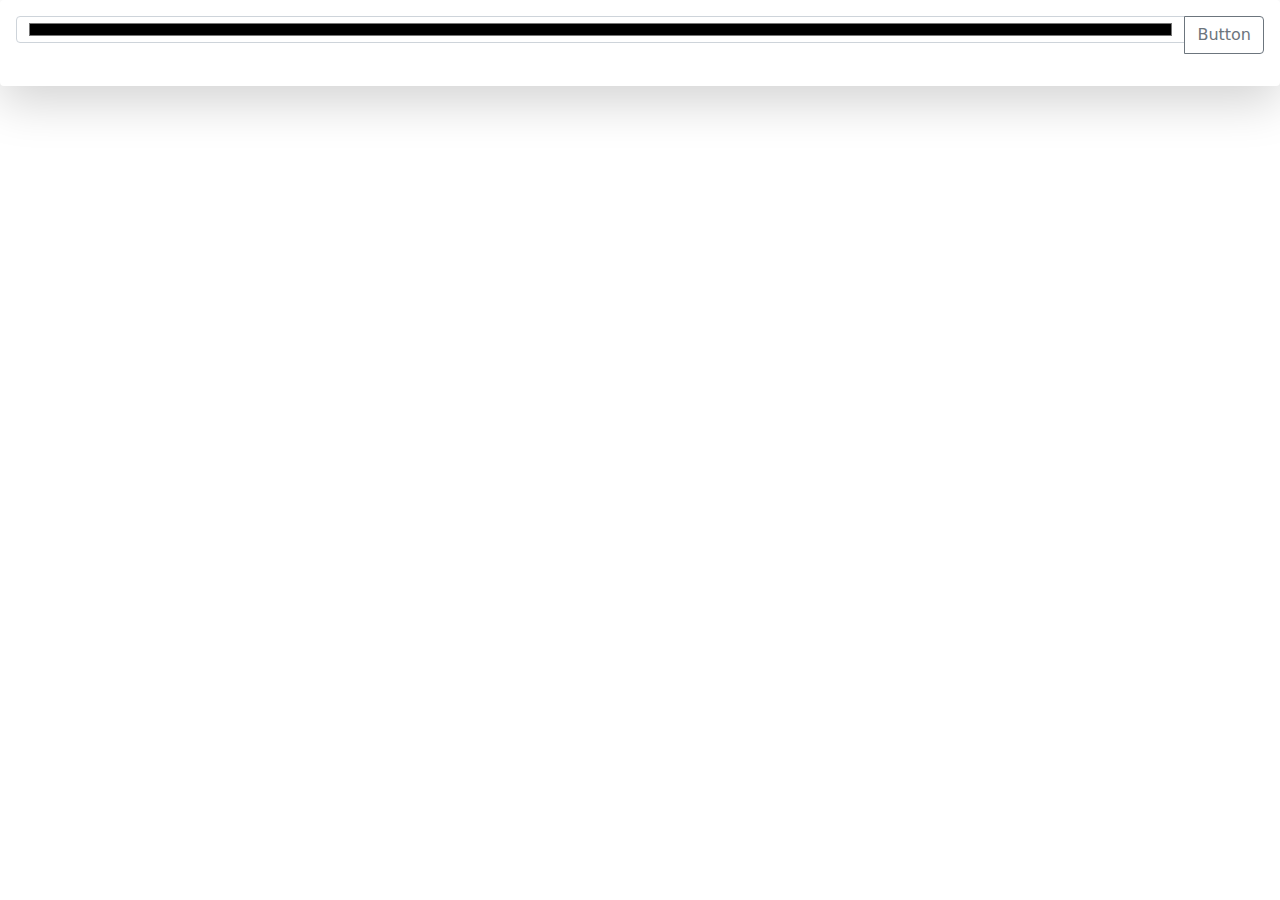
<file: bootstrap/index.html>
<!DOCTYPE html>
<html lang="en">
<head>
  <meta charset="UTF-8">
  <meta http-equiv="X-UA-Compatible" content="IE=edge">
  <meta name="viewport" content="width=device-width, initial-scale=1.0">
  <title>Document</title>
  <!-- <link href="https://cdn.jsdelivr.net/npm/bootstrap@5.1.3/dist/css/bootstrap.min.css" rel="stylesheet" integrity="sha384-1BmE4kWBq78iYhFldvKuhfTAU6auU8tT94WrHftjDbrCEXSU1oBoqyl2QvZ6jIW3" crossorigin="anonymous"> -->
  <link rel="stylesheet" href="css/bootstrap.min.css">
</head>
<body>
  <div class="shadow-lg p-3 mb-5 bg-body rounded">
    <div class="input-group mb-3">
      <input type="color" class="form-control" placeholder="Digite o seu nome" aria-label="Recipient's username" aria-describedby="button-addon2">
      <button class="btn btn-outline-secondary" type="button" id="button-addon2">Button</button>
    </div>
  </div>
  <!-- <script src="https://cdn.jsdelivr.net/npm/bootstrap@5.1.3/dist/js/bootstrap.bundle.min.js" integrity="sha384-ka7Sk0Gln4gmtz2MlQnikT1wXgYsOg+OMhuP+IlRH9sENBO0LRn5q+8nbTov4+1p" crossorigin="anonymous"></script> -->
  <script src="js/bootstrap.min.js"></script>
  
  

</body>
</html>
</file>
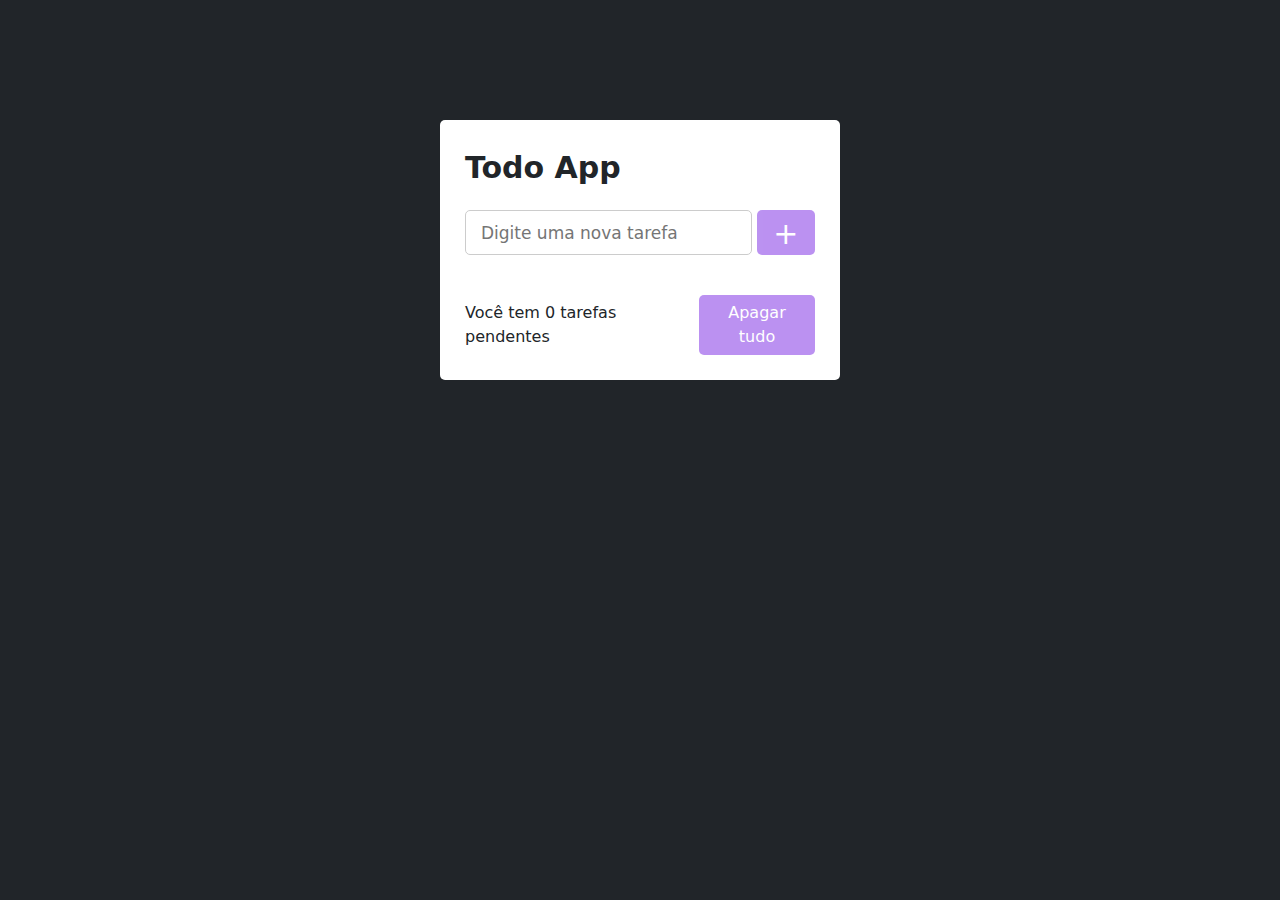
<file: todo/index.html>
<!DOCTYPE html>
<html lang="en">
  <head>
    <meta charset="UTF-8" />
    <title>Document</title>
    <link rel="stylesheet" href="css/bootstrap.min.css" />
    <link rel="stylesheet" href="css/style.css" />
  </head>
  <body class="bg-dark">
      <div class="wrapper">
        <header>Todo App</header>
        <div class="inputField">
          <input type="text" placeholder="Digite uma nova tarefa" id="entrada" name="entrada">
          <button>+</button>
        </div>
        <ul class="todoList">
          <!-- ! Os dados vêm do armazenamento local via JS -->
        </ul>
        <div class="footer">
          <span>Você tem <span class="pendingNum"></span> tarefas pendentes</span> <!--? O 0 será substituído por um código JavaScript-->
          <button>Apagar tudo</button>
        </div>
      </div>
      
    <script src="js/bootstrap.min.js"></script>
    <script src="js/script.js"></script>
  </body>
</html>
</file>
<file: todo/css/style.css>
.wrapper {
  margin: 120px auto;
  max-width: 400px;
  width: 100%;
  background: #fff;
  border-radius: 5px;
  padding: 25px;
}

.wrapper header {
  font-size: 30px;
  font-weight: 600;
}

.wrapper .inputField {
  display: flex;
  height: 45px;
  width: 100%;
  margin: 20px 0;
}

.inputField input {
  outline: none;
  width: 85%;
  height: 100%;
  border: 1px solid #ccc;
  font-size: 17px;
  border-radius: 5px;
  padding-left: 15px;
}

.inputField button {
  width: 60px;
  height: 100%;
  border: none;
  outline: none;
  background: #8e49e8;
  color: #fff;
  font-size: 30px;
  cursor: pointer;
  border-radius: 5px;
  margin-left: 5px;
  opacity: 0.6;
  pointer-events: none;
}

.inputField button.active {
  opacity: 1;
  pointer-events: auto;
}

.wrapper .todoList {
  max-height: 250px;
  overflow-y: auto;
}

.todoList li {
  list-style: none;
  height: 45px;
  line-height: 45px;
  position: relative;
  background: #f2f2f2;
  border-radius: 5px;
  margin-bottom: 8px;
  padding: 0 15px;
  cursor: default;
  overflow: hidden;
}
 
.todoList li span {
  position: absolute;
  right: -45px;
  color: #fff;
  width: 45px;
  text-align: center;
  background: #e74c3c;
  border-radius: 0 3px 3px 0;
  cursor: pointer;
  transition: all 0.3s ease;
}

.todoList li:hover span {
  right: 0;
}

.wrapper .footer {
  display: flex;
  width: 100%;
  margin-top: 20px;
  justify-content: space-between;
  align-items: center;
}

.footer button {
  border: none;
  outline: none;
  background: #8e49e8;
  color: #fff;
  cursor: pointer;
  border-radius: 5px;
  padding: 6px 10px;
  opacity: 0.6;
  pointer-events: none;
}

.footer button.active {
  opacity: 1;
  pointer-events: auto;
}
</file>
